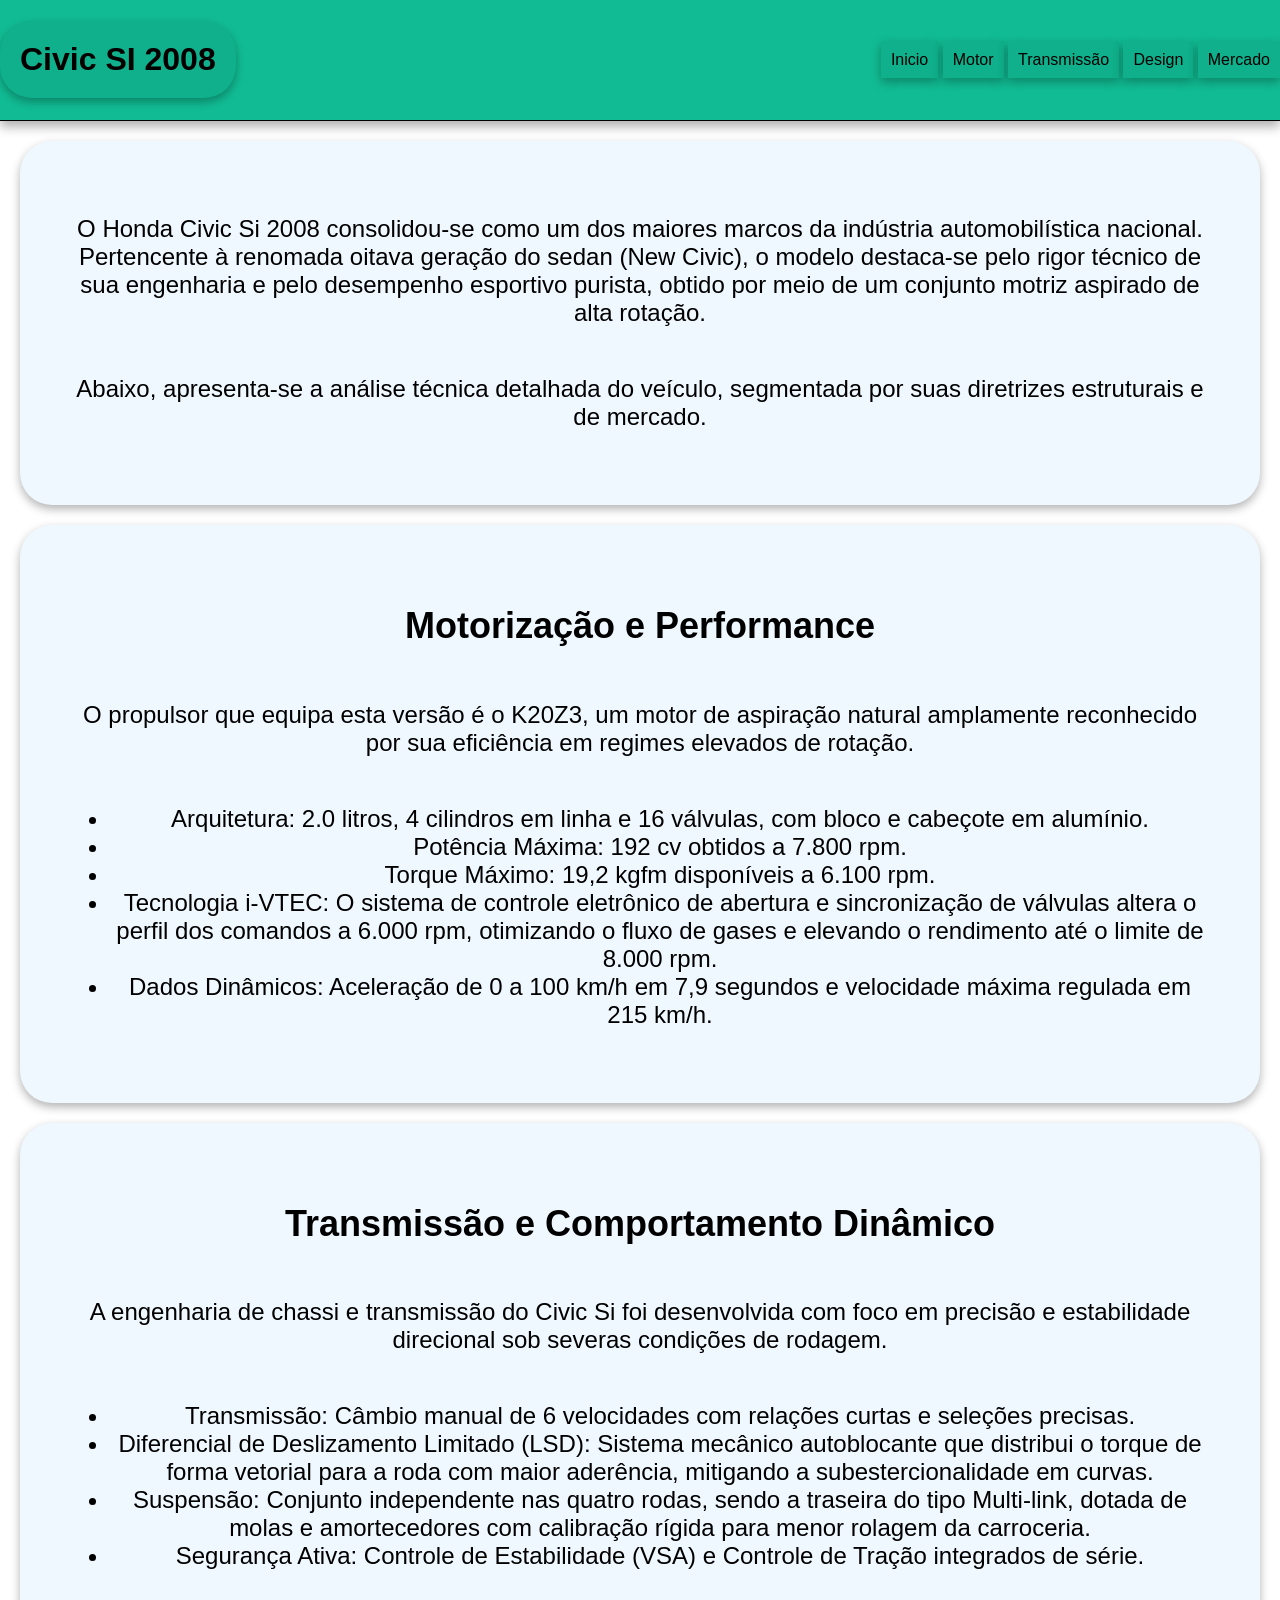
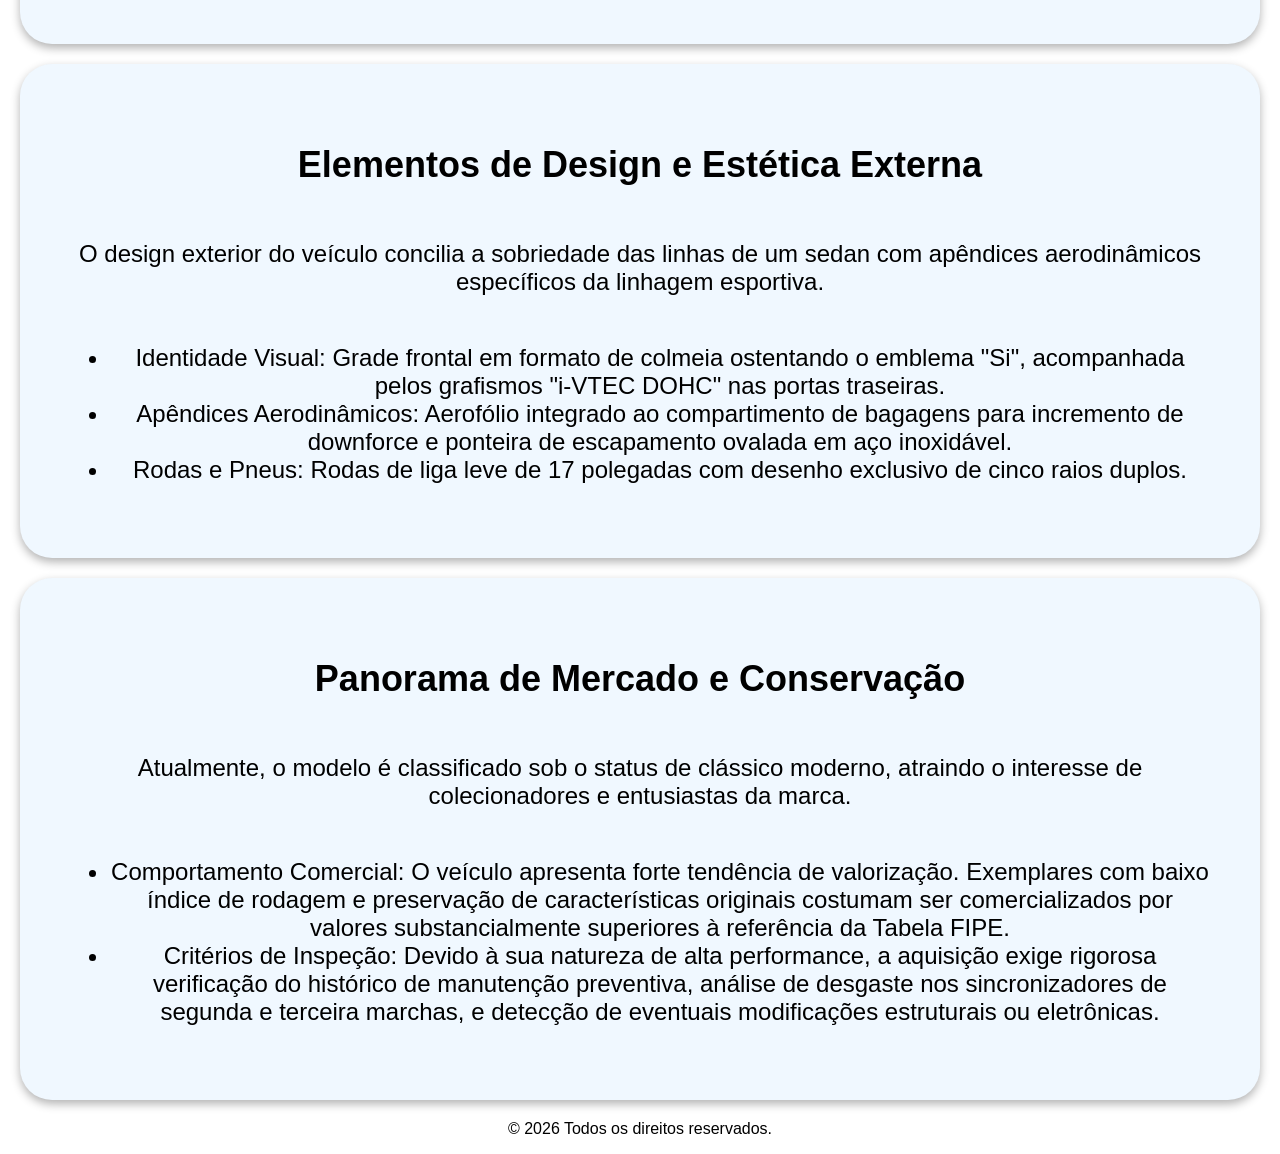
<file: index.html>
<!DOCTYPE html>
<html lang="pt-br">
<head>
    <meta charset="UTF-8">
    <meta name="viewport" content="width=device-width, initial-scale=1.0">
    <title>Civic SI 2008</title>
    <link rel="stylesheet" href="style.css">
</head>
<body>
    <header>
        <div class="cabecalho">
            <h1 class="titulo" id="#inicio">Civic SI 2008</h1>
            <nav>
                <a href="#inicio">Inicio</a>
                <a href="#motorPerfomance">Motor</a>
                <a href="#transmissao">Transmissão</a>
                <a href="#design">Design</a>
                <a href="#mercado">Mercado</a>
            </nav>
        </div>
    </header>

    <main>
        <section id="inicio">
            <p>O Honda Civic Si 2008 consolidou-se como um dos maiores marcos da indústria automobilística nacional. Pertencente à renomada oitava geração do sedan (New Civic), o modelo destaca-se pelo rigor técnico de sua engenharia e pelo desempenho esportivo purista, obtido por meio de um conjunto motriz aspirado de alta rotação.</p>
            <p>Abaixo, apresenta-se a análise técnica detalhada do veículo, segmentada por suas diretrizes estruturais e de mercado.</p>
        </section>
        <section id="motorPerfomance">
            <h2>Motorização e Performance</h2>
            <p>O propulsor que equipa esta versão é o K20Z3, um motor de aspiração natural amplamente reconhecido por sua eficiência em regimes elevados de rotação.</p>
            <ul>
                <li>Arquitetura: 2.0 litros, 4 cilindros em linha e 16 válvulas, com bloco e cabeçote em alumínio.</li>
                <li>Potência Máxima: 192 cv obtidos a 7.800 rpm.</li>
                <li>Torque Máximo: 19,2 kgfm disponíveis a 6.100 rpm.</li>
                <li>Tecnologia i-VTEC: O sistema de controle eletrônico de abertura e sincronização de válvulas altera o perfil dos comandos a 6.000 rpm, otimizando o fluxo de gases e elevando o rendimento até o limite de 8.000 rpm.</li>
                <li>Dados Dinâmicos: Aceleração de 0 a 100 km/h em 7,9 segundos e velocidade máxima regulada em 215 km/h.</li>
            </ul>
        </section>
        <section id="transmissao">
            <h2>Transmissão e Comportamento Dinâmico</h2>
            <p>A engenharia de chassi e transmissão do Civic Si foi desenvolvida com foco em precisão e estabilidade direcional sob severas condições de rodagem.</p>
            <ul>
                <li>Transmissão: Câmbio manual de 6 velocidades com relações curtas e seleções precisas.</li>
                <li>Diferencial de Deslizamento Limitado (LSD): Sistema mecânico autoblocante que distribui o torque de forma vetorial para a roda com maior aderência, mitigando a subestercionalidade em curvas.</li>
                <li>Suspensão: Conjunto independente nas quatro rodas, sendo a traseira do tipo Multi-link, dotada de molas e amortecedores com calibração rígida para menor rolagem da carroceria.</li>
                <li>Segurança Ativa: Controle de Estabilidade (VSA) e Controle de Tração integrados de série.</li>
            </ul>
        </section>
        <section id="design">
            <h2>Elementos de Design e Estética Externa</h2>
            <p>O design exterior do veículo concilia a sobriedade das linhas de um sedan com apêndices aerodinâmicos específicos da linhagem esportiva.</p>
            <ul>
                <li>Identidade Visual: Grade frontal em formato de colmeia ostentando o emblema "Si", acompanhada pelos grafismos "i-VTEC DOHC" nas portas traseiras.</li>
                <li>Apêndices Aerodinâmicos: Aerofólio integrado ao compartimento de bagagens para incremento de downforce e ponteira de escapamento ovalada em aço inoxidável.</li>
                <li>Rodas e Pneus: Rodas de liga leve de 17 polegadas com desenho exclusivo de cinco raios duplos.</li>
            </ul>
        </section>
        <section id="mercado">
            <h2>Panorama de Mercado e Conservação</h2>
            <p>Atualmente, o modelo é classificado sob o status de clássico moderno, atraindo o interesse de colecionadores e entusiastas da marca.</p>
            <ul>
                <li>Comportamento Comercial: O veículo apresenta forte tendência de valorização. Exemplares com baixo índice de rodagem e preservação de características originais costumam ser comercializados por valores substancialmente superiores à referência da Tabela FIPE.</li>
                <li>Critérios de Inspeção: Devido à sua natureza de alta performance, a aquisição exige rigorosa verificação do histórico de manutenção preventiva, análise de desgaste nos sincronizadores de segunda e terceira marchas, e detecção de eventuais modificações estruturais ou eletrônicas.</li>
            </ul>
        </section>
    </main>

    <footer>
        <p>&copy; 2026 Todos os direitos reservados.</p>
    </footer>
</body>
</html>
</file>
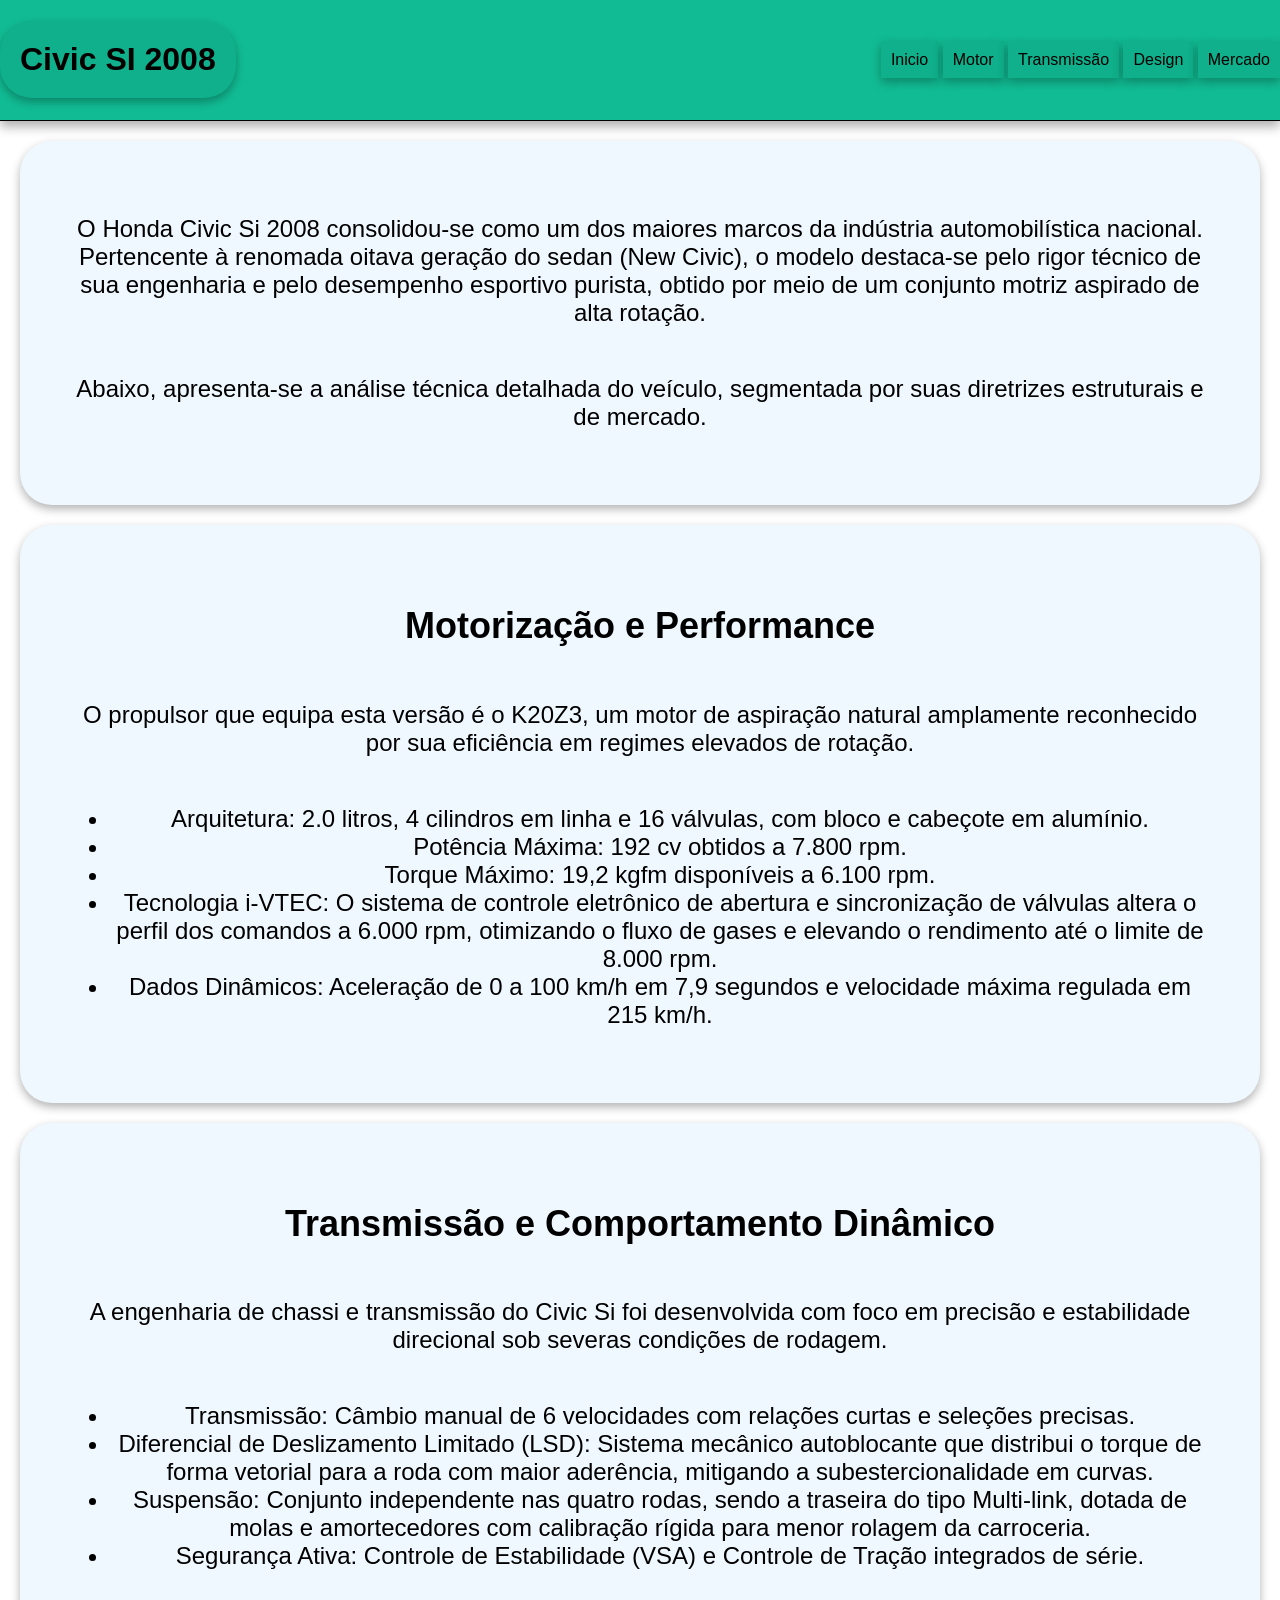
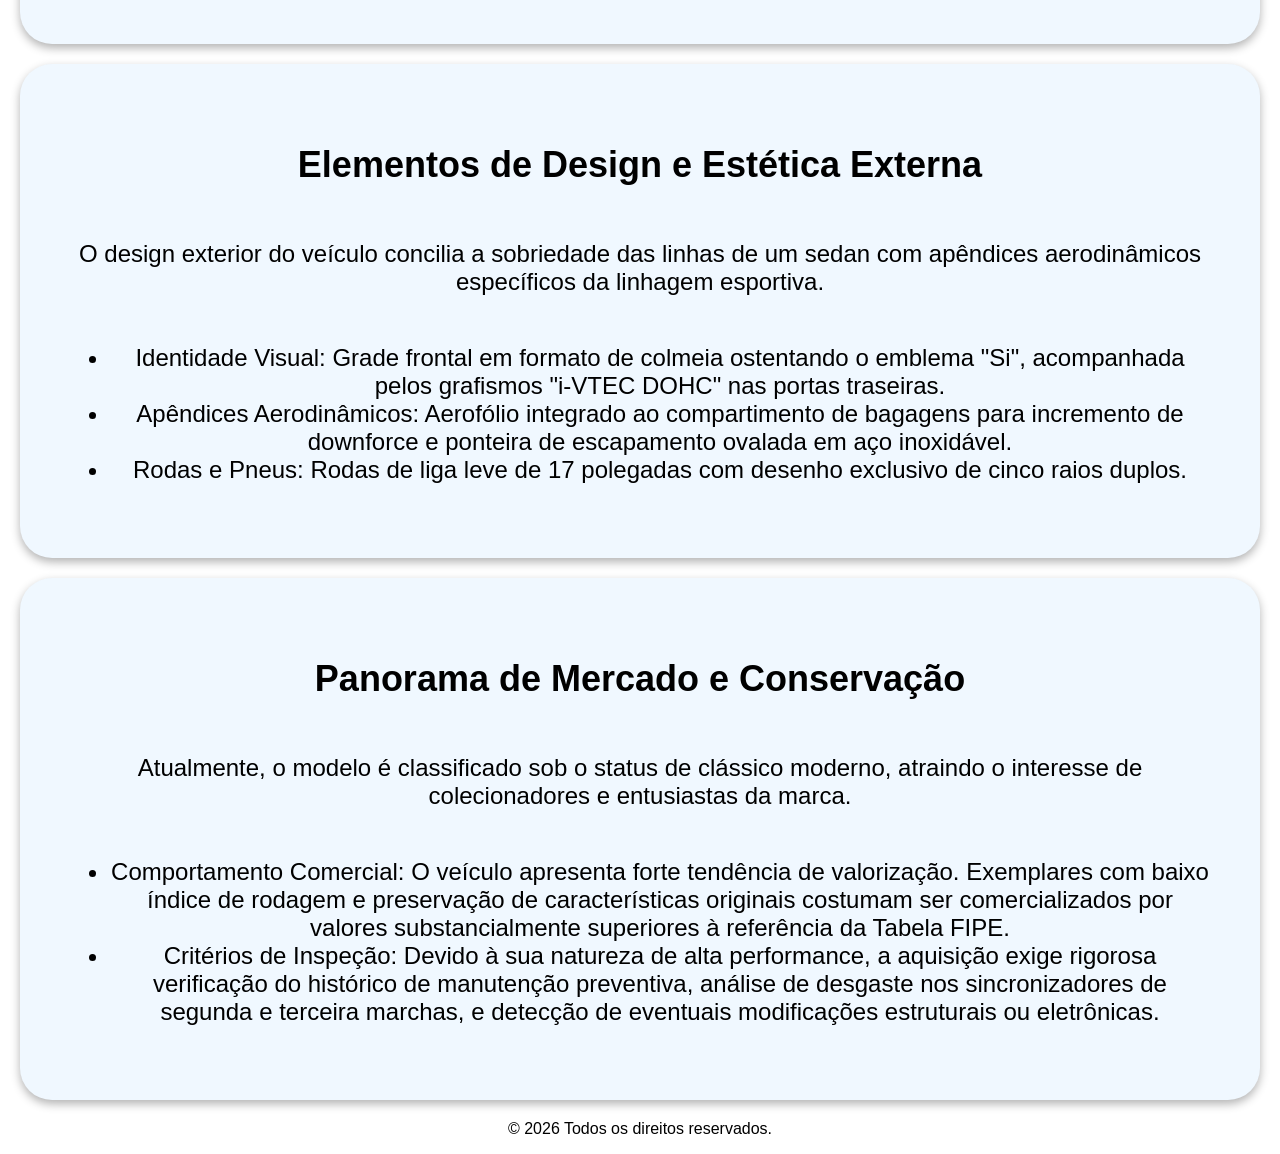
<file: civicSI/index.html>
<!DOCTYPE html>
<html lang="pt-br">
<head>
    <meta charset="UTF-8">
    <meta name="viewport" content="width=device-width, initial-scale=1.0">
    <title>Civic SI 2008</title>
    <link rel="stylesheet" href="style.css">
</head>
<body>
    <header>
        <div class="cabecalho">
            <h1 class="titulo" id="#inicio">Civic SI 2008</h1>
            <nav>
                <a href="#inicio">Inicio</a>
                <a href="#motorPerfomance">Motor</a>
                <a href="#transmissao">Transmissão</a>
                <a href="#design">Design</a>
                <a href="#mercado">Mercado</a>
            </nav>
        </div>
    </header>

    <main>
        <section id="inicio">
            <p>O Honda Civic Si 2008 consolidou-se como um dos maiores marcos da indústria automobilística nacional. Pertencente à renomada oitava geração do sedan (New Civic), o modelo destaca-se pelo rigor técnico de sua engenharia e pelo desempenho esportivo purista, obtido por meio de um conjunto motriz aspirado de alta rotação.</p>
            <p>Abaixo, apresenta-se a análise técnica detalhada do veículo, segmentada por suas diretrizes estruturais e de mercado.</p>
        </section>
        <section id="motorPerfomance">
            <h2>Motorização e Performance</h2>
            <p>O propulsor que equipa esta versão é o K20Z3, um motor de aspiração natural amplamente reconhecido por sua eficiência em regimes elevados de rotação.</p>
            <ul>
                <li>Arquitetura: 2.0 litros, 4 cilindros em linha e 16 válvulas, com bloco e cabeçote em alumínio.</li>
                <li>Potência Máxima: 192 cv obtidos a 7.800 rpm.</li>
                <li>Torque Máximo: 19,2 kgfm disponíveis a 6.100 rpm.</li>
                <li>Tecnologia i-VTEC: O sistema de controle eletrônico de abertura e sincronização de válvulas altera o perfil dos comandos a 6.000 rpm, otimizando o fluxo de gases e elevando o rendimento até o limite de 8.000 rpm.</li>
                <li>Dados Dinâmicos: Aceleração de 0 a 100 km/h em 7,9 segundos e velocidade máxima regulada em 215 km/h.</li>
            </ul>
        </section>
        <section id="transmissao">
            <h2>Transmissão e Comportamento Dinâmico</h2>
            <p>A engenharia de chassi e transmissão do Civic Si foi desenvolvida com foco em precisão e estabilidade direcional sob severas condições de rodagem.</p>
            <ul>
                <li>Transmissão: Câmbio manual de 6 velocidades com relações curtas e seleções precisas.</li>
                <li>Diferencial de Deslizamento Limitado (LSD): Sistema mecânico autoblocante que distribui o torque de forma vetorial para a roda com maior aderência, mitigando a subestercionalidade em curvas.</li>
                <li>Suspensão: Conjunto independente nas quatro rodas, sendo a traseira do tipo Multi-link, dotada de molas e amortecedores com calibração rígida para menor rolagem da carroceria.</li>
                <li>Segurança Ativa: Controle de Estabilidade (VSA) e Controle de Tração integrados de série.</li>
            </ul>
        </section>
        <section id="design">
            <h2>Elementos de Design e Estética Externa</h2>
            <p>O design exterior do veículo concilia a sobriedade das linhas de um sedan com apêndices aerodinâmicos específicos da linhagem esportiva.</p>
            <ul>
                <li>Identidade Visual: Grade frontal em formato de colmeia ostentando o emblema "Si", acompanhada pelos grafismos "i-VTEC DOHC" nas portas traseiras.</li>
                <li>Apêndices Aerodinâmicos: Aerofólio integrado ao compartimento de bagagens para incremento de downforce e ponteira de escapamento ovalada em aço inoxidável.</li>
                <li>Rodas e Pneus: Rodas de liga leve de 17 polegadas com desenho exclusivo de cinco raios duplos.</li>
            </ul>
        </section>
        <section id="mercado">
            <h2>Panorama de Mercado e Conservação</h2>
            <p>Atualmente, o modelo é classificado sob o status de clássico moderno, atraindo o interesse de colecionadores e entusiastas da marca.</p>
            <ul>
                <li>Comportamento Comercial: O veículo apresenta forte tendência de valorização. Exemplares com baixo índice de rodagem e preservação de características originais costumam ser comercializados por valores substancialmente superiores à referência da Tabela FIPE.</li>
                <li>Critérios de Inspeção: Devido à sua natureza de alta performance, a aquisição exige rigorosa verificação do histórico de manutenção preventiva, análise de desgaste nos sincronizadores de segunda e terceira marchas, e detecção de eventuais modificações estruturais ou eletrônicas.</li>
            </ul>
        </section>
    </main>

    <footer>
        <p>&copy; 2026 Todos os direitos reservados.</p>
    </footer>
</body>
</html>
</file>
<file: style.css>
body {
    padding: 0;
    margin: 0;
    font-family: 'Lucida Sans', 'Lucida Sans Regular', 'Lucida Grande', 'Lucida Sans Unicode', Geneva, Verdana, sans-serif;

}

.cabecalho {
    display: flex;
    justify-content: space-between;
    text-align: center;
    align-items: center;
    background-color: rgb(17, 188, 148);
    color: rgb(0, 0, 0);
    border-bottom: 1px solid black;
    box-shadow: 0 6px 10px rgba(0, 0, 0, 0.3);
}

.cabecalho h1 {
    padding: 20px;
    width: auto;
    border: none;
    border-radius: 2rem;
    background-color:  rgb(15, 176, 139);
    box-shadow: 0 4px 10px rgba(0, 0, 0, 0.3);
}

.cabecalho nav a {
    padding: 10px;
    text-decoration: none;
    color: black;
    transition: 1s;
    background-color:  rgb(15, 176, 139);
    box-shadow: 0 4px 10px rgba(0, 0, 0, 0.3);
}

.cabecalho nav a:hover {
    text-decoration: underline;
    transform: scale(1.1);
    text-shadow: 0 5px 10px rgba(0, 0, 0, 0.3);
}

.cabecalho nav a:active {
    text-shadow: 0 4px 10px rgba(0, 0, 0, 0.3);
}

section {
    display: grid;
    padding: 50px;
    margin: 20px;
    text-align: center;
    background-color: aliceblue;
    border: none;
    border-radius: 2rem;
    box-shadow: 0 4px 10px rgba(0, 0, 0, 0.3);
    transition: 0.5s linear;
    height: auto;
    align-items: center;
    font-size: x-large;
}

section:hover {
    transform: scale(1.01);
    box-shadow: 0 4px 10px rgba(0, 0, 0, 0.9);
}

footer {
    text-align: center;
    align-items: center;
}
</file>
<file: civicSI/style.css>
body {
    padding: 0;
    margin: 0;
    font-family: 'Lucida Sans', 'Lucida Sans Regular', 'Lucida Grande', 'Lucida Sans Unicode', Geneva, Verdana, sans-serif;

}

.cabecalho {
    display: flex;
    justify-content: space-between;
    text-align: center;
    align-items: center;
    background-color: rgb(17, 188, 148);
    color: rgb(0, 0, 0);
    border-bottom: 1px solid black;
    box-shadow: 0 6px 10px rgba(0, 0, 0, 0.3);
}

.cabecalho h1 {
    padding: 20px;
    width: auto;
    border: none;
    border-radius: 2rem;
    background-color:  rgb(15, 176, 139);
    box-shadow: 0 4px 10px rgba(0, 0, 0, 0.3);
}

.cabecalho nav a {
    padding: 10px;
    text-decoration: none;
    color: black;
    transition: 1s;
    background-color:  rgb(15, 176, 139);
    box-shadow: 0 4px 10px rgba(0, 0, 0, 0.3);
}

.cabecalho nav a:hover {
    text-decoration: underline;
    transform: scale(1.1);
    text-shadow: 0 5px 10px rgba(0, 0, 0, 0.3);
}

.cabecalho nav a:active {
    text-shadow: 0 4px 10px rgba(0, 0, 0, 0.3);
}

section {
    display: grid;
    padding: 50px;
    margin: 20px;
    text-align: center;
    background-color: aliceblue;
    border: none;
    border-radius: 2rem;
    box-shadow: 0 4px 10px rgba(0, 0, 0, 0.3);
    transition: 0.5s linear;
    height: auto;
    align-items: center;
    font-size: x-large;
}

section:hover {
    transform: scale(1.01);
    box-shadow: 0 4px 10px rgba(0, 0, 0, 0.9);
}

footer {
    text-align: center;
    align-items: center;
}
</file>
